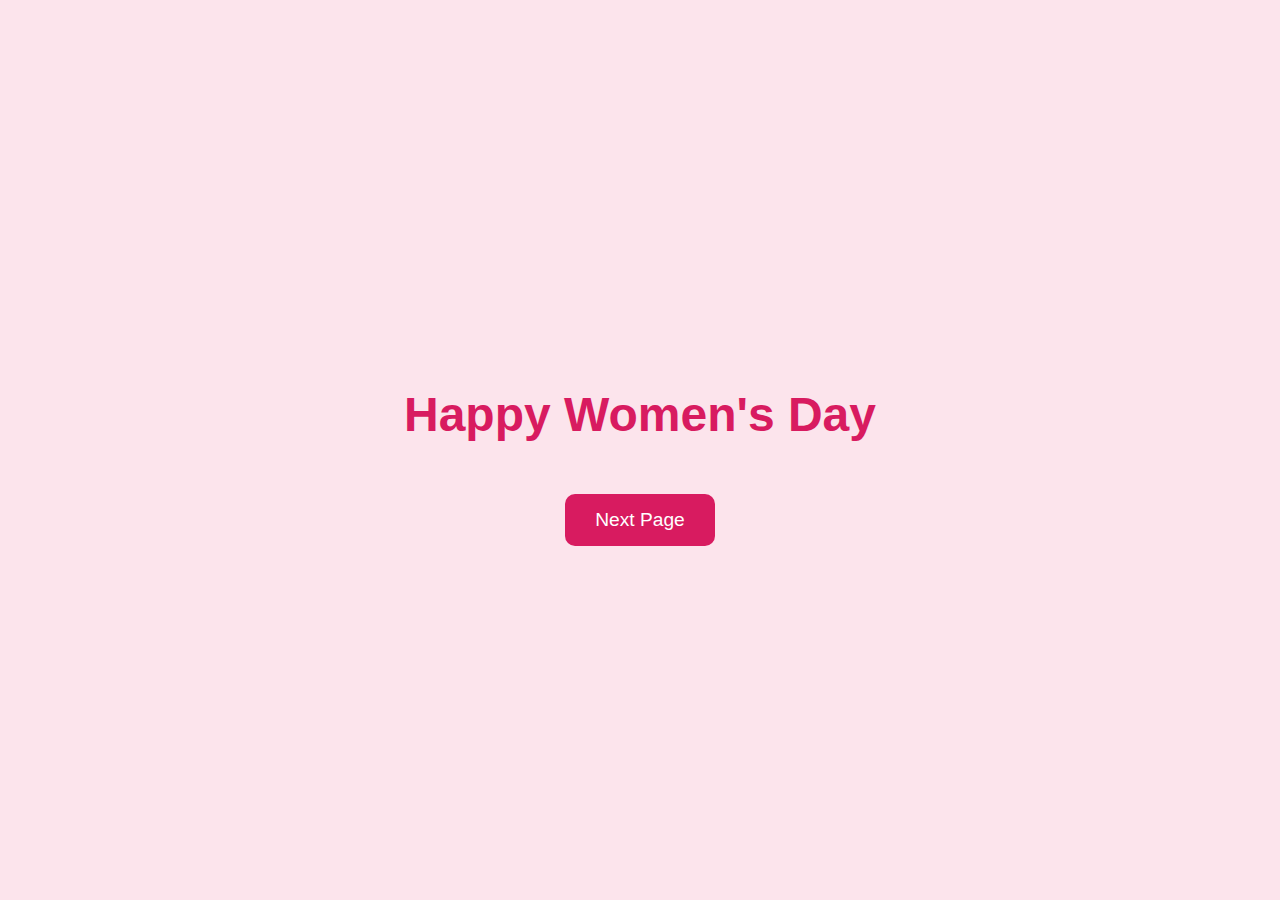
<file: index.html>
<!DOCTYPE html>
<html lang="en">
<head>
    <meta charset="UTF-8">
    <meta name="viewport" content="width=device-width, initial-scale=1.0">
    <title>Happy Women's Day</title>
    <link rel="stylesheet" href="page.css">
</head>
<body>
    <div class="container">
        <h1>Happy Women's Day</h1>
        <button onclick="window.location.href='page2.html'">Next Page</button>
    </div>
</body>
</html>
</file>
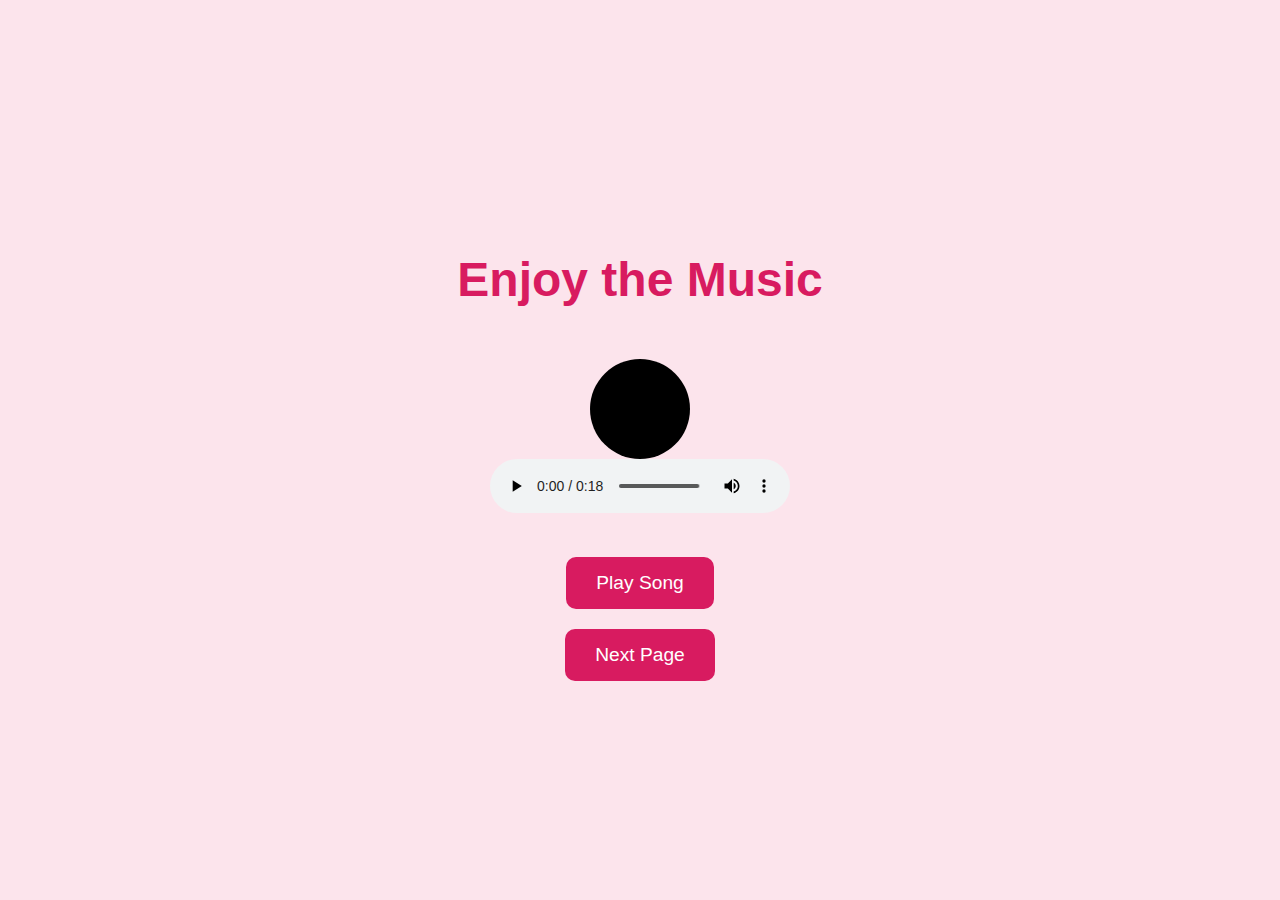
<file: page2.html>
<!-- Page 2 -->
<!DOCTYPE html>
<html lang="en">
<head>
    <meta charset="UTF-8">
    <meta name="viewport" content="width=device-width, initial-scale=1.0">
    <title>Music Page</title>
    <link rel="stylesheet" href="page.css">
</head>
<body>
    <div class="container">
        <h1>Enjoy the Music</h1>
        <div class="music-player">
            <div class="disc" id="disc"></div>
            <audio id="song" src="song.mp3" controls></audio>
        </div>
        <button onclick="playMusic()">Play Song</button>
        <button onclick="window.location.href='page3.html'">Next Page</button>
    </div>
    <script>
        function playMusic() {
            const song = document.getElementById('song');
            const disc = document.getElementById('disc');
            
            if (song.paused) {
                song.play();
                disc.classList.add('spin');
            } else {
                song.pause();
                disc.classList.remove('spin');
            }
        }
    </script>
</file>
<file: page.css>
body {
    font-family: Arial, sans-serif;
    text-align: center;
    background-color: #fce4ec;
    margin: 0;
    padding: 0;
}

.container {
    display: flex;
    flex-direction: column;
    align-items: center;
    justify-content: center;
    height: 100vh;
}

h1 {
    color: #d81b60;
    font-size: 3em;
}

button {
    background-color: #d81b60;
    color: white;
    padding: 15px 30px;
    border: none;
    cursor: pointer;
    font-size: 1.2em;
    margin-top: 20px;
    border-radius: 10px;
    transition: 0.3s;
}

button:hover {
    background-color: #880e4f;
}

/* Music Page */
.music-player {
    margin: 20px;
    position: relative;
}

.disc {
    width: 100px;
    height: 100px;
    background-color: black;
    border-radius: 50%;
    margin: auto;
}

.spin {
    animation: spin 3s linear infinite;
}

@keyframes spin {
    from { transform: rotate(0deg); }
    to { transform: rotate(360deg); }
}

/* Thank You Page */
.thank-you-img {
    width: 300px;
    border-radius: 15px;
    box-shadow: 0px 0px 10px rgba(0, 0, 0, 0.2);
}
</file>
